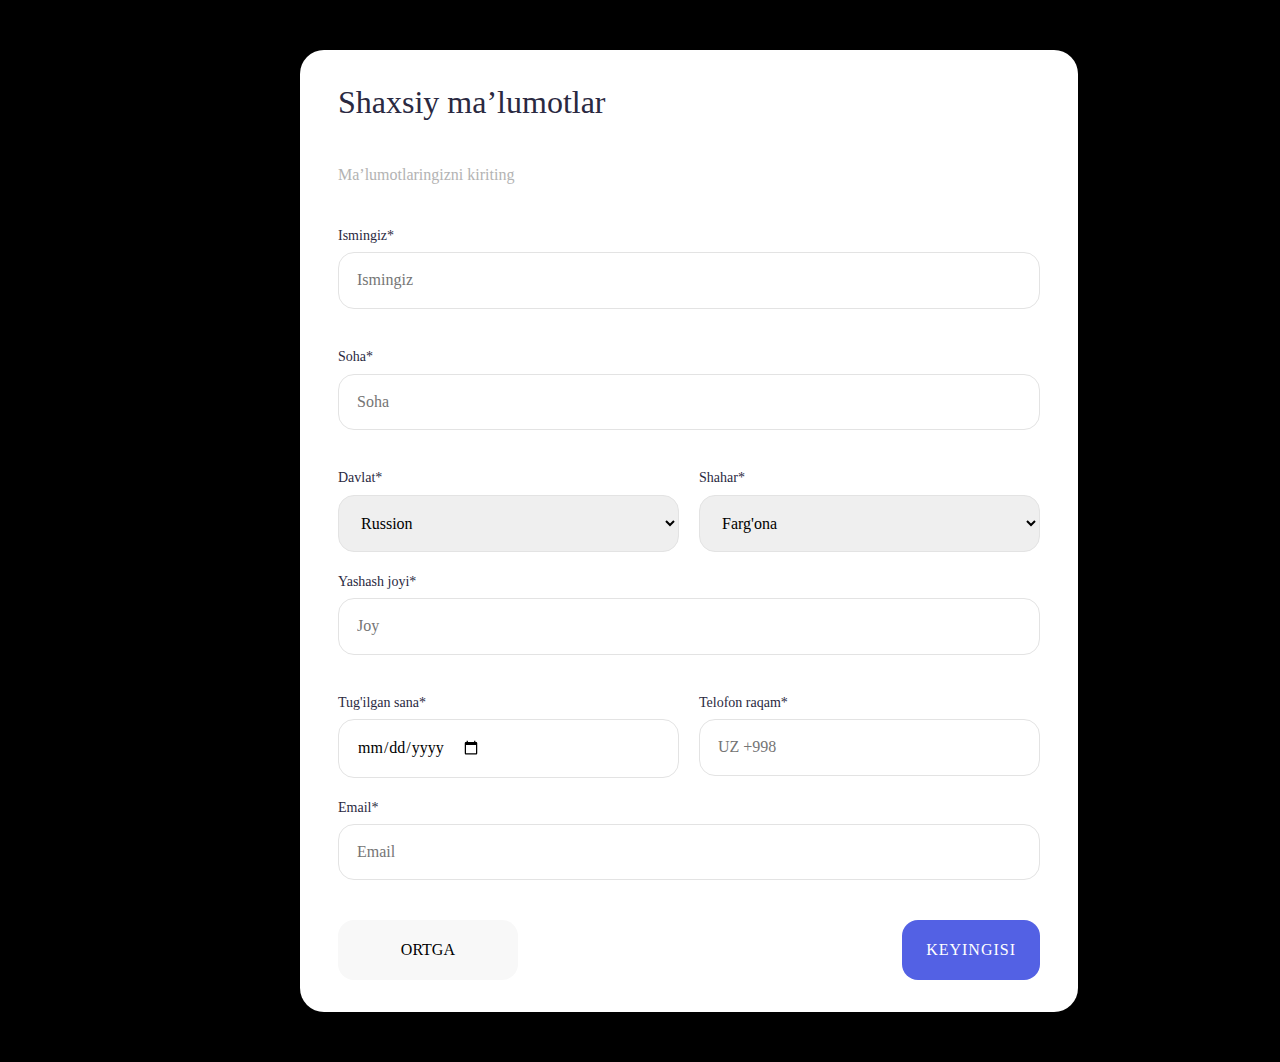
<file: index.html>
<!DOCTYPE html>
<html lang="en">
<head>
    <meta charset="UTF-8">
    <meta http-equiv="X-UA-Compatible" content="IE=edge">
    <meta name="viewport" content="width=device-width, initial-scale=1.0">
   
    <!-- Normaline style -->

    <link rel="stylesheet" href="/styles/normaline.css">

    <!-- General styles -->
    <link rel="stylesheet" href="./styles/style.css">
   
    <title>Malumotlar</title>
</head>
<body>
    
    <!-- block styles -->
    <div class="block">
        <div class="card">
            <h3>Shaxsiy ma’lumotlar</h3>
            <h5>Ma’lumotlaringizni kiriting</h5>

            <form>
                <label for="ismingizni kiriting">Ismingiz*</label><br>
                <input class="input" type="text" placeholder="Ismingiz"><br>

                <label for="ismingizni kiriting">Soha*</label><br>
                <input class="input" type="text" placeholder="Soha"><br>

                <div class="select">
                  <div class="select1">
                    <label for="davlat">Davlat*</label><br>
                    <select  id="davlat">
                        <option value="davlat">Russion</option>
                        <option value="davlat">Uzbekiston</option>
                        <option value="davlat">USA</option>
                    </select>
                  </div>
                
                  <div class="select2">
                    <label for="davlat">Shahar*</label><br>
                    <select  id="davlat">
                        <option value="davlat">Farg'ona</option>
                        <option value="davlat">Toshkent</option>
                        <option value="davlat">Xorazim</option>
                    </select>
                  </div>

                </div>

                <label for="joyi">Yashash joyi*</label><br>
                <input class="input" type="text" placeholder="Joy"><br>

                <div class="time">
                    <div class="time1">
                      <label for="sana">Tug'ilgan sana*</label><br>
                      <input type="date" placeholder="Tug'ilgan sana">
                    </div>
                  
                    <div class="time2">
                      <label for="tel">Telofon raqam*</label><br>
                      <input type="tel" placeholder="UZ +998">
                    </div>
  
                  </div>

                  <label for="email">Email*</label><br>
                  <input class="input" type="email" placeholder="Email"> 
                  
                  <div class="button">
                    <button class="ortga">ORTGA</button>
                    <button class="keyingisi">KEYINGISI</button>
                  </div>

            </form>
        </div>
    
    </div>

</body>
</html>
</file>
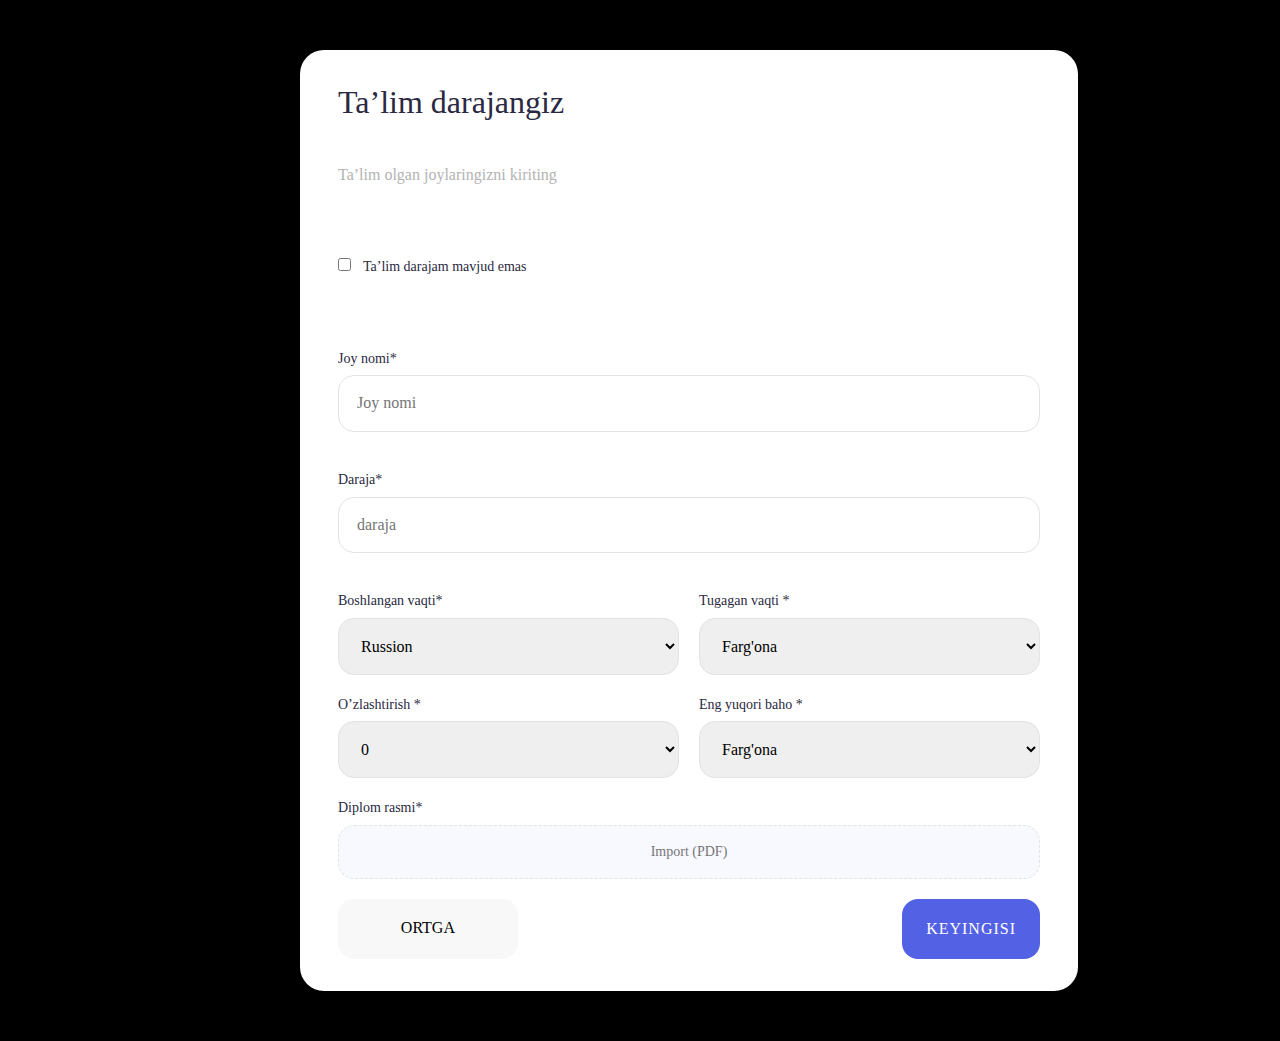
<file: footer.html>
<!DOCTYPE html>
<html lang="en">
<head>
    <meta charset="UTF-8">
    <meta http-equiv="X-UA-Compatible" content="IE=edge">
    <meta name="viewport" content="width=device-width, initial-scale=1.0">
   
    <!-- Normaline style -->

    <link rel="stylesheet" href="/styles/normaline.css">

    <!-- General styles -->
    <link rel="stylesheet" href="./styles/footer.css">
   
    <title>Malumotlar</title>
</head>
<body>
    
    <!-- block styles -->
    <div class="block">
        <div class="card">
            <h3>Ta’lim darajangiz</h3>
            <h5>Ta’lim olgan joylaringizni kiriting</h5>

            <div class="chekbox">
              <input type="checkbox" id="chekbox"><label for="chekbox">Ta’lim darajam mavjud emas</label>
            </div>

            <form>
                <label for="ismingizni kiriting">Joy nomi*</label><br>
                <input class="input" type="text" placeholder="Joy nomi"><br>

                <label for="ismingizni kiriting">Daraja*</label><br>
                <input class="input" type="text" placeholder="daraja"><br>

                <div class="select">
                  <div class="select1">
                    <label for="davlat">Boshlangan vaqti*</label><br>
                    <select  id="davlat">
                        <option value="davlat">Russion</option>
                        <option value="davlat">Uzbekiston</option>
                        <option value="davlat">USA</option>
                    </select>
                  </div>
                
                  <div class="select2">
                    <label for="davlat">Tugagan vaqti *</label><br>
                    <select  id="davlat">
                        <option value="davlat">Farg'ona</option>
                        <option value="davlat">Toshkent</option>
                        <option value="davlat">Xorazim</option>
                    </select>
                  </div>

                </div>
                <div class="select">
                  <div class="select1">
                    <label for="davlat">O’zlashtirish *</label><br>
                    <select  id="davlat">
                        <option value="davlat">0</option>
                        <option value="davlat">1</option>
                        <option value="davlat">2</option>
                    </select>
                  </div>
                
                  <div class="select2">
                    <label for="davlat">Eng yuqori baho *</label><br>
                    <select  id="davlat">
                        <option value="davlat">Farg'ona</option>
                        <option value="davlat">Toshkent</option>
                        <option value="davlat">Xorazim</option>
                    </select>
                  </div>

                </div>

                <div class="file">
                  <label for="file">Diplom rasmi*</label><br>
                  <input type="text" id="file" placeholder="Import (PDF)">
                </div>

                
                  <div class="button">
                    <button class="ortga">ORTGA</button>
                    <button class="keyingisi">KEYINGISI</button>
                  </div>

            </form>
        </div>
    
    </div>

</body>
</html>
</file>
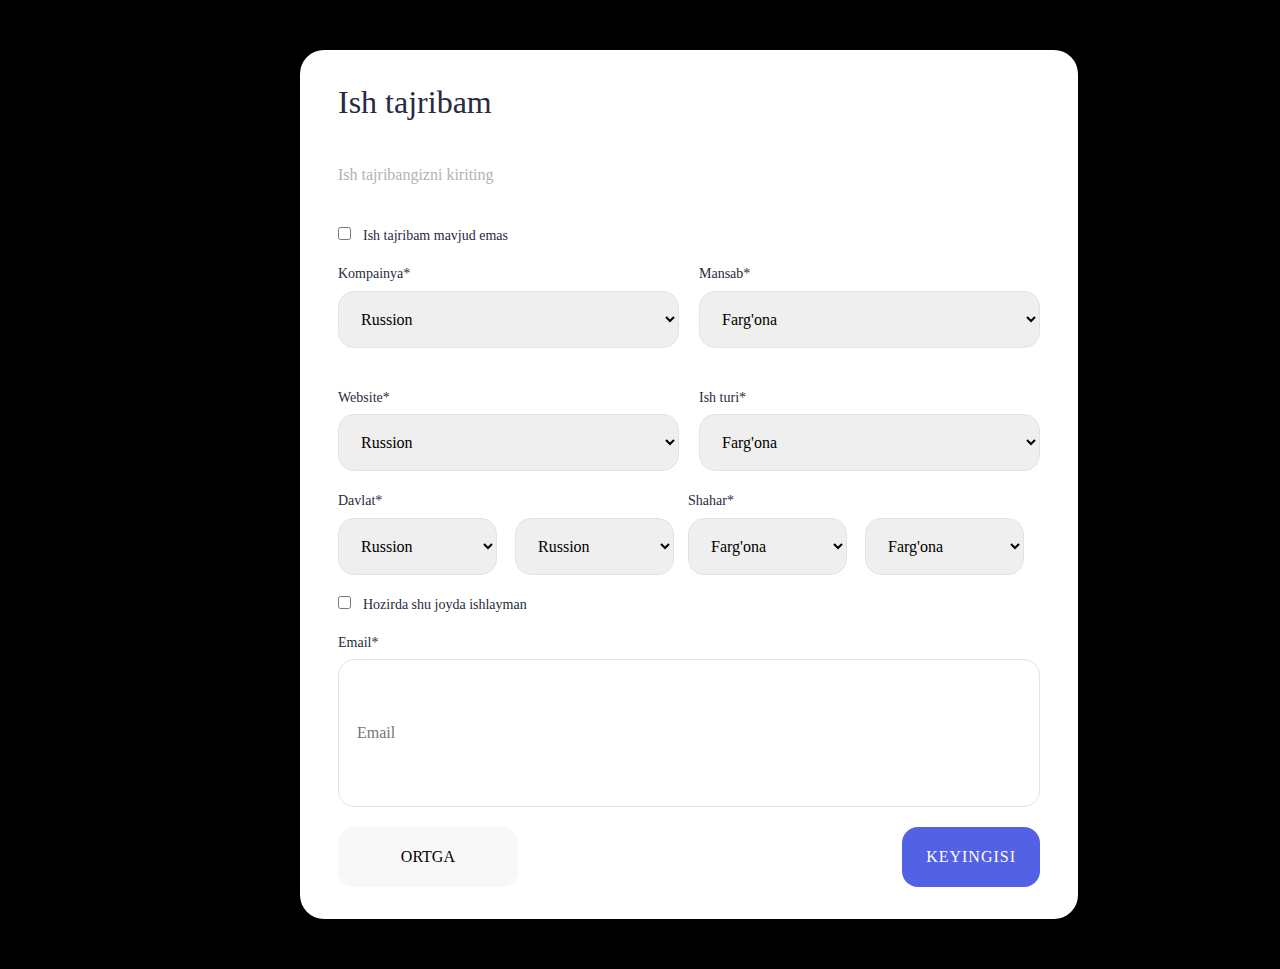
<file: medium.html>
<!DOCTYPE html>
<html lang="en">
<head>
    <meta charset="UTF-8">
    <meta http-equiv="X-UA-Compatible" content="IE=edge">
    <meta name="viewport" content="width=device-width, initial-scale=1.0">
   
    <!-- Normaline style -->

    <link rel="stylesheet" href="/styles/normaline.css">

    <!-- General styles -->
    <link rel="stylesheet" href="./styles/medium.css">
   
    <title>Malumotlar</title>
</head>
<body>
    
    <!-- block styles -->
    <div class="block">
        <div class="card">
            <h3>Ish tajribam</h3>
            <h5>Ish tajribangizni kiriting</h5>

            <form>

                <input type="checkbox" id="tajriba"><label style="margin-left: 12px; font-weight: 450;" for="tajriba">Ish tajribam mavjud emas</label>
            
                <div class="select">
                  <div class="select1">
                    <label for="davlat">Kompainya*</label><br>
                    <select  id="davlat">
                        <option value="davlat">Russion</option>
                        <option value="davlat">Uzbekiston</option>
                        <option value="davlat">USA</option>
                    </select>
                  </div>
                
                  <div class="select2">
                    <label for="davlat">Mansab*</label><br>
                    <select  id="davlat">
                        <option value="davlat">Farg'ona</option>
                        <option value="davlat">Toshkent</option>
                        <option value="davlat">Xorazim</option>
                    </select>
                  </div>
                </div>
               
                <div class="select">
                  <div class="select1">
                    <label for="davlat">Website*</label><br>
                    <select  id="davlat">
                        <option value="davlat">Russion</option>
                        <option value="davlat">Uzbekiston</option>
                        <option value="davlat">USA</option>
                    </select>
                  </div>
                
                  <div class="select2">
                    <label for="davlat">Ish turi*</label><br>
                    <select  id="davlat">
                        <option value="davlat">Farg'ona</option>
                        <option value="davlat">Toshkent</option>
                        <option value="davlat">Xorazim</option>
                    </select>
                  </div>
                </div>
                
                <div class="selec">
                  <div class="select1">
                    <label for="davlat">Davlat*</label><br>
                    <select  id="davlat">
                        <option value="davlat">Russion</option>
                        <option value="davlat">Uzbekiston</option>
                        <option value="davlat">USA</option>
                    </select>
                    <select  id="davlat">
                        <option value="davlat">Russion</option>
                        <option value="davlat">Uzbekiston</option>
                        <option value="davlat">USA</option>
                    </select>
                  </div>
                
                  <div class="select2">
                    <label for="davlat">Shahar*</label><br>
                    <select  id="davlat">
                        <option value="davlat">Farg'ona</option>
                        <option value="davlat">Toshkent</option>
                        <option value="davlat">Xorazim</option>
                    </select>
                    <select  id="davlat">
                        <option value="davlat">Farg'ona</option>
                        <option value="davlat">Toshkent</option>
                        <option value="davlat">Xorazim</option>
                    </select>
                  </div>
                </div>

                <input type="checkbox" id="tajriba"><label style="margin-left: 12px; font-weight: 450;" for="tajriba">Hozirda shu joyda ishlayman</label>
                <br>
                
                  <div class="email">
                    <label for="email">Email*</label><br>
                  <input class="input" type="email" placeholder="Email">     
              </div>

                  <div class="button">
                    <button class="ortga">ORTGA</button>
                    <button class="keyingisi">KEYINGISI</button>
                  </div>

            </form>
        </div>
    
    </div>

</body>
</html>
</file>
<file: styles/style.css>
* {
    margin: 0;
    padding: 0;
    box-sizing: border-box;
}

body {
    background-color: black;
}

.card {
    display: inline-flex;
    padding: 32px 38px;
    flex-direction: column;
    gap: 42px;
    border-radius: 24px;
    background: #FFF;
    width: 778px;
    margin: 50px 300px;
}

.block .card h3 {
    color: var(--Dark, #2A2941);
    font-family: Circular Std;
    font-size: 32px;
    font-style: normal;
    font-weight: 500;
    line-height: 130%;
    /* margin-bottom: 6px; */
}

.block .card h5 {
    color: var(--30-black, #B3B3B3);
    font-size: 16px;
    font-weight: 450;
    /* margin-bottom: 2px; */
}

.block .card form label {
    color: var(--Dark, #2A2941);
    font-feature-settings: 'clig' off, 'liga' off;
    font-family: Circular Std;
    font-size: 14px;
    font-style: normal;
    font-weight: 450;
    line-height: normal;
    margin-bottom: 8px;
}

.block .card form .input {
    display: flex;
    width: 702px;
    padding: 18px;
    align-items: flex-start;
    gap: 10px;
    border-radius: 16px;
    border: 1px solid #E3E3E3;
    margin-top: 8px;
    margin-bottom: 20px;
}

.card .select {
    display: flex;
    justify-content: space-between;
}

.card .select select {
    width: 341px;
    padding: 18px;
    border-radius: 16px;
    border: 1px solid #E3E3E3;
    margin-top: 8px;
    margin-bottom: 20px;
}

.card .time {
    display: flex;
    justify-content: space-between;
    margin-bottom: 20px;
}

.card .time .time1 input {
    display: flex;
    width: 341px;
    padding: 18px;
    border-radius: 16px;
    border: 1px solid #E3E3E3;
    margin-top: 8px;
}

.card .time .time2 input {
    display: flex;
    width: 341px;
    padding: 18px;
    border-radius: 16px;
    border: 1px solid #E3E3E3;
    margin-top: 8px;
}

.card .button {
    display: flex;
    justify-content: space-between;
}

.card .button .ortga {
    display: flex;
    width: 179.841px;
    height: 60px;
    padding: 15px 30px;
    justify-content: center;
    align-items: center;
    gap: 10px;
    flex-shrink: 0;
    border-radius: 16px;
    background: #F8F8F8;
    margin-top: 20px;
    border: none;
    cursor: pointer;
}

.card .button .keyingisi {
    display: inline-flex;
    height: 60px;
    padding: 18px 24px;
    justify-content: center;
    align-items: center;
    gap: 10px;
    border: none;
    flex-shrink: 0;
    border-radius: 16px;
    background: var(--Mai, #5361E4);
    margin-top: 20px;
    color: var(--White, #FFF);
    font-feature-settings: 'clig' off, 'liga' off;
    font-family: Circular Std;
    font-size: 16px;
    font-style: normal;
    font-weight: 500;
    line-height: normal;
    letter-spacing: 1px;
    text-transform: uppercase;
    cursor: pointer;
}

/* medium styles */
</file>
<file: styles/footer.css>
* {
    margin: 0;
    padding: 0;
    box-sizing: border-box;
}

body {
    background-color: black;
}

.card {
    display: inline-flex;
    padding: 32px 38px;
    flex-direction: column;
    gap: 42px;
    border-radius: 24px;
    background: #FFF;
    width: 778px;
    margin: 50px 300px;
}

.block .card h3 {
    color: var(--Dark, #2A2941);
    font-family: Circular Std;
    font-size: 32px;
    font-style: normal;
    font-weight: 500;
    line-height: 130%;
    /* margin-bottom: 6px; */
}

.block .card h5 {
    color: var(--30-black, #B3B3B3);
    font-size: 16px;
    font-weight: 450;
    /* margin-bottom: 2px; */
}

.block .card form label {
    color: var(--Dark, #2A2941);
    font-feature-settings: 'clig' off, 'liga' off;
    font-family: Circular Std;
    font-size: 14px;
    font-style: normal;
    font-weight: 450;
    line-height: normal;
    margin-bottom: 8px;
}

.block .card form .input {
    display: flex;
    width: 702px;
    padding: 18px;
    align-items: flex-start;
    gap: 10px;
    border-radius: 16px;
    border: 1px solid #E3E3E3;
    margin-top: 8px;
    margin-bottom: 20px;
}

.card .select {
    display: flex;
    justify-content: space-between;
}

.card .select select {
    width: 341px;
    padding: 18px;
    border-radius: 16px;
    border: 1px solid #E3E3E3;
    margin-top: 8px;
    margin-bottom: 20px;
}

.card .time {
    display: flex;
    justify-content: space-between;
    margin-bottom: 20px;
}

.card .time .time1 input {
    display: flex;
    width: 341px;
    padding: 18px;
    border-radius: 16px;
    border: 1px solid #E3E3E3;
    margin-top: 8px;
}

.card .time .time2 input {
    display: flex;
    width: 341px;
    padding: 18px;
    border-radius: 16px;
    border: 1px solid #E3E3E3;
    margin-top: 8px;
}

.card .button {
    display: flex;
    justify-content: space-between;
}

.card .button .ortga {
    display: flex;
    width: 179.841px;
    height: 60px;
    padding: 15px 30px;
    justify-content: center;
    align-items: center;
    gap: 10px;
    flex-shrink: 0;
    border-radius: 16px;
    background: #F8F8F8;
    margin-top: 20px;
    border: none;
    cursor: pointer;
}

.card .button .keyingisi {
    display: inline-flex;
    height: 60px;
    padding: 18px 24px;
    justify-content: center;
    align-items: center;
    gap: 10px;
    border: none;
    flex-shrink: 0;
    border-radius: 16px;
    background: var(--Mai, #5361E4);
    margin-top: 20px;
    color: var(--White, #FFF);
    font-feature-settings: 'clig' off, 'liga' off;
    font-family: Circular Std;
    font-size: 16px;
    font-style: normal;
    font-weight: 500;
    line-height: normal;
    letter-spacing: 1px;
    text-transform: uppercase;
    cursor: pointer;
}

/* medium styles */

.chekbox {
    margin-top: 32px;
    margin-bottom: 32px;
    color: #2A2941;
    font-size: 14px;
    font-weight: 450;
}

.chekbox label{
    margin-left: 12px;
}
.file input{
    display: flex;
width: 702px;
padding: 18px;
justify-content: center;
align-items: center;
gap: 10px;
border-radius: 16px;
border: 1px dashed #E3E3E3;
background: #F8F8FF;
color: var(--Mai, #5361E4);
font-feature-settings: 'clig' off, 'liga' off;
font-family: Circular Std;
font-size: 14px;
font-style: normal;
font-weight: 500;
line-height: normal;
margin-top: 8px;
text-align: center;
}
</file>
<file: styles/medium.css>
* {
    margin: 0;
    padding: 0;
    box-sizing: border-box;
}

body {
    background-color: black;
}

.card {
    display: inline-flex;
    padding: 32px 38px;
    flex-direction: column;
    gap: 42px;
    border-radius: 24px;
    background: #FFF;
    width: 778px;
    margin: 50px 300px;
}

.block .card h3 {
    color: var(--Dark, #2A2941);
    font-family: Circular Std;
    font-size: 32px;
    font-style: normal;
    font-weight: 500;
    line-height: 130%;
    /* margin-bottom: 6px; */
}

.block .card h5 {
    color: var(--30-black, #B3B3B3);
    font-size: 16px;
    font-weight: 450;
    /* margin-bottom: 2px; */
}

.block .card form label {
    color: #2A2941;
    font-size: 14px;
    font-style: normal;
    font-weight: 450;
    line-height: normal;
    margin-bottom: 8px;
    margin-top: 35px;
}

.card .select {
    display: flex;
    justify-content: space-between;
    margin-top: 20px;
}

.card .select select {
    width: 341px;
    padding: 18px;
    border-radius: 16px;
    border: 1px solid #E3E3E3;
    margin-top: 8px;
    margin-bottom: 20px;

}

.card .time {
    display: flex;
    justify-content: space-between;
    margin-bottom: 20px;
}

.card .time .time1 input {
    display: flex;
    width: 341px;
    padding: 18px;
    border-radius: 16px;
    border: 1px solid #E3E3E3;
    margin-top: 8px;
}

.card .time .time2 input {
    display: flex;
    width: 341px;
    padding: 18px;
    border-radius: 16px;
    border: 1px solid #E3E3E3;
    margin-top: 8px;
}

.card .button {
    display: flex;
    justify-content: space-between;
}

.card .button .ortga {
    display: flex;
    width: 179.841px;
    height: 60px;
    padding: 15px 30px;
    justify-content: center;
    align-items: center;
    gap: 10px;
    flex-shrink: 0;
    border-radius: 16px;
    background: #F8F8F8;
    margin-top: 20px;
    border: none;
    cursor: pointer;
}

.card .button .keyingisi {
    display: inline-flex;
    height: 60px;
    padding: 18px 24px;
    justify-content: center;
    align-items: center;
    gap: 10px;
    border: none;
    flex-shrink: 0;
    border-radius: 16px;
    background: var(--Mai, #5361E4);
    margin-top: 20px;
    color: var(--White, #FFF);
    font-feature-settings: 'clig' off, 'liga' off;
    font-family: Circular Std;
    font-size: 16px;
    font-style: normal;
    font-weight: 500;
    line-height: normal;
    letter-spacing: 1px;
    text-transform: uppercase;
    cursor: pointer;
}


.card .selec {
    display: flex;
}

.card .selec select {
    width: 159px;
    padding: 18px;
    justify-content: space-between;
    margin-right: 14px;
    border-radius: 16px;
    border: 1px solid #E3E3E3;
    margin-top: 8px;
    margin-bottom: 20px;
}

.email{
    margin-top: 20px;
}

.email input{
width: 702px;
height: 148px;
padding: 18px;
border-radius: 16px;
border: 1px solid #E3E3E3;
margin-top: 8px;
}
</file>
<file: styles/normaline.css>
/*! normalize.css v8.0.1 | MIT License | github.com/necolas/normalize.css */

/* Document
   ========================================================================== */

/**
 * 1. Correct the line height in all browsers.
 * 2. Prevent adjustments of font size after orientation changes in iOS.
 */

 html {
    line-height: 1.15; /* 1 */
    -webkit-text-size-adjust: 100%; /* 2 */
  }
  
  /* Sections
     ========================================================================== */
  
  /**
   * Remove the margin in all browsers.
   */
  
  body {
    margin: 0;
  }
  
  /**
   * Render the `main` element consistently in IE.
   */
  
  main {
    display: block;
  }
  
  /**
   * Correct the font size and margin on `h1` elements within `section` and
   * `article` contexts in Chrome, Firefox, and Safari.
   */
  
  h1 {
    font-size: 2em;
  }
  
  /* Grouping content
     ========================================================================== */
  
  /**
   * 1. Add the correct box sizing in Firefox.
   * 2. Show the overflow in Edge and IE.
   */
  
  hr {
    box-sizing: content-box; /* 1 */
    height: 0; /* 1 */
    overflow: visible; /* 2 */
  }
  
  /**
   * 1. Correct the inheritance and scaling of font size in all browsers.
   * 2. Correct the odd `em` font sizing in all browsers.
   */
  
  pre {
    font-family: monospace, monospace; /* 1 */
    font-size: 1em; /* 2 */
  }
  
  /* Text-level semantics
     ========================================================================== */
  
  /**
   * Remove the gray background on active links in IE 10.
   */
  
  a {
    background-color: transparent;
  }
  
  /**
   * 1. Remove the bottom border in Chrome 57-
   * 2. Add the correct text decoration in Chrome, Edge, IE, Opera, and Safari.
   */
  
  abbr[title] {
    border-bottom: none; /* 1 */
    text-decoration: underline; /* 2 */
    text-decoration: underline dotted; /* 2 */
  }
  
  /**
   * Add the correct font weight in Chrome, Edge, and Safari.
   */
  
  b,
  strong {
    font-weight: bolder;
  }
  
  /**
   * 1. Correct the inheritance and scaling of font size in all browsers.
   * 2. Correct the odd `em` font sizing in all browsers.
   */
  
  code,
  kbd,
  samp {
    font-family: monospace, monospace; /* 1 */
    font-size: 1em; /* 2 */
  }
  
  /**
   * Add the correct font size in all browsers.
   */
  
  small {
    font-size: 80%;
  }
  
  /**
   * Prevent `sub` and `sup` elements from affecting the line height in
   * all browsers.
   */
  
  sub,
  sup {
    font-size: 75%;
    line-height: 0;
    position: relative;
    vertical-align: baseline;
  }
  
  sub {
    bottom: -0.25em;
  }
  
  sup {
    top: -0.5em;
  }
  
  /* Embedded content
     ========================================================================== */
  
  /**
   * Remove the border on images inside links in IE 10.
   */
  
  img {
    border-style: none;
  }
  
  /* Forms
     ========================================================================== */
  
  /**
   * 1. Change the font styles in all browsers.
   * 2. Remove the margin in Firefox and Safari.
   */
  
  button,
  input,
  optgroup,
  select,
  textarea {
    font-family: inherit; /* 1 */
    font-size: 100%; /* 1 */
    line-height: 1.15; /* 1 */
    margin: 0; /* 2 */
  }
  
  /**
   * Show the overflow in IE.
   * 1. Show the overflow in Edge.
   */
  
  button,
  input { /* 1 */
    overflow: visible;
  }
  
  /**
   * Remove the inheritance of text transform in Edge, Firefox, and IE.
   * 1. Remove the inheritance of text transform in Firefox.
   */
  
  button,
  select { /* 1 */
    text-transform: none;
  }
  
  /**
   * Correct the inability to style clickable types in iOS and Safari.
   */
  
  button,
  [type="button"],
  [type="reset"],
  [type="submit"] {
    -webkit-appearance: button;
  }
  
  /**
   * Remove the inner border and padding in Firefox.
   */
  
  button::-moz-focus-inner,
  [type="button"]::-moz-focus-inner,
  [type="reset"]::-moz-focus-inner,
  [type="submit"]::-moz-focus-inner {
    border-style: none;
    padding: 0;
  }
  
  /**
   * Restore the focus styles unset by the previous rule.
   */
  
  button:-moz-focusring,
  [type="button"]:-moz-focusring,
  [type="reset"]:-moz-focusring,
  [type="submit"]:-moz-focusring {
    outline: 1px dotted ButtonText;
  }
  
  /**
   * Correct the padding in Firefox.
   */
  
  fieldset {
    padding: 0.35em 0.75em 0.625em;
  }
  
  /**
   * 1. Correct the text wrapping in Edge and IE.
   * 2. Correct the color inheritance from `fieldset` elements in IE.
   * 3. Remove the padding so developers are not caught out when they zero out
   *    `fieldset` elements in all browsers.
   */
  
  legend {
    box-sizing: border-box; /* 1 */
    color: inherit; /* 2 */
    display: table; /* 1 */
    max-width: 100%; /* 1 */
    padding: 0; /* 3 */
    white-space: normal; /* 1 */
  }
  
  /**
   * Add the correct vertical alignment in Chrome, Firefox, and Opera.
   */
  
  progress {
    vertical-align: baseline;
  }
  
  /**
   * Remove the default vertical scrollbar in IE 10+.
   */
  
  textarea {
    overflow: auto;
  }
  
  /**
   * 1. Add the correct box sizing in IE 10.
   * 2. Remove the padding in IE 10.
   */
  
  [type="checkbox"],
  [type="radio"] {
    box-sizing: border-box; /* 1 */
    padding: 0; /* 2 */
  }
  
  /**
   * Correct the cursor style of increment and decrement buttons in Chrome.
   */
  
  [type="number"]::-webkit-inner-spin-button,
  [type="number"]::-webkit-outer-spin-button {
    height: auto;
  }
  
  /**
   * 1. Correct the odd appearance in Chrome and Safari.
   * 2. Correct the outline style in Safari.
   */
  
  [type="search"] {
    -webkit-appearance: textfield; /* 1 */
    outline-offset: -2px; /* 2 */
  }
  
  /**
   * Remove the inner padding in Chrome and Safari on macOS.
   */
  
  [type="search"]::-webkit-search-decoration {
    -webkit-appearance: none;
  }
  
  /**
   * 1. Correct the inability to style clickable types in iOS and Safari.
   * 2. Change font properties to `inherit` in Safari.
   */
  
  ::-webkit-file-upload-button {
    -webkit-appearance: button; /* 1 */
    font: inherit; /* 2 */
  }
  
  /* Interactive
     ========================================================================== */
  
  /*
   * Add the correct display in Edge, IE 10+, and Firefox.
   */
  
  details {
    display: block;
  }
  
  /*
   * Add the correct display in all browsers.
   */
  
  summary {
    display: list-item;
  }
  
  /* Misc
     ========================================================================== */
  
  /**
   * Add the correct display in IE 10+.
   */
  
  template {
    display: none;
  }
  
  /**
   * Add the correct display in IE 10.
   */
  
  [hidden] {
    display: none;
  }
</file>
